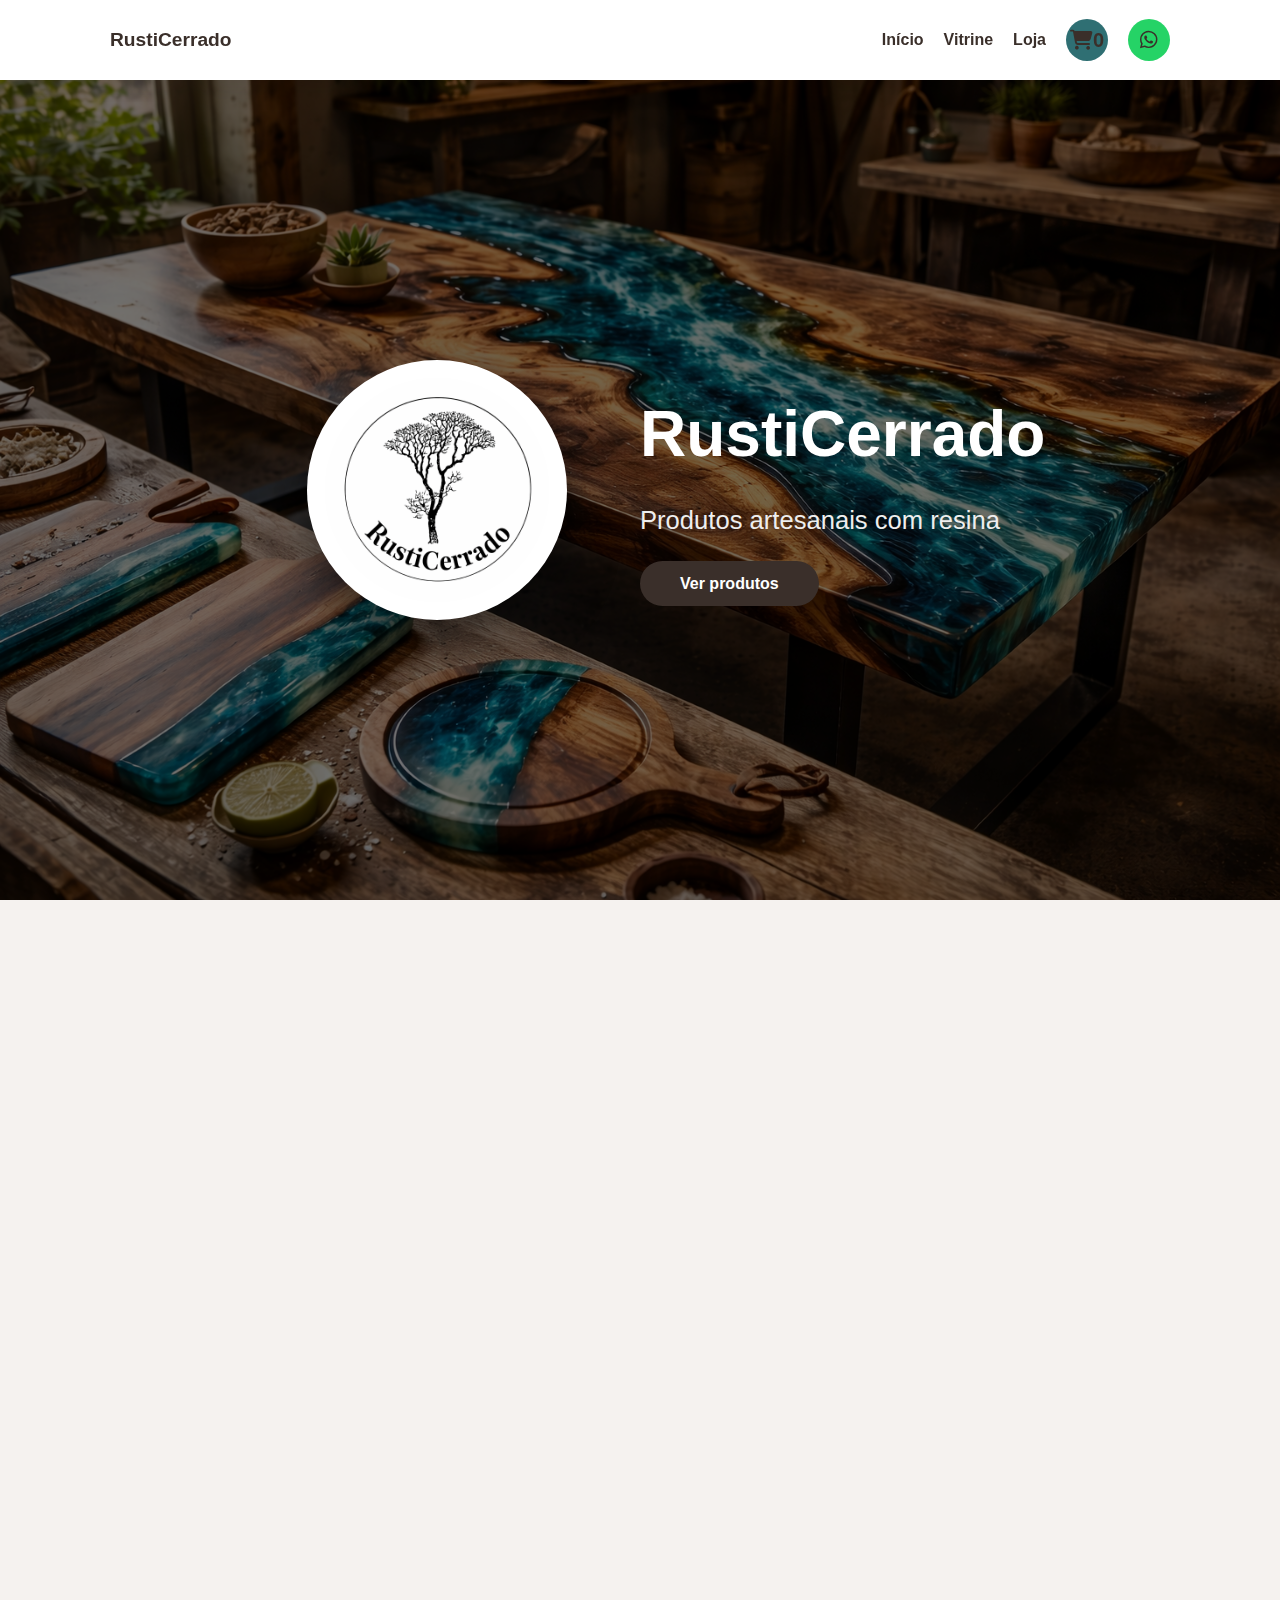
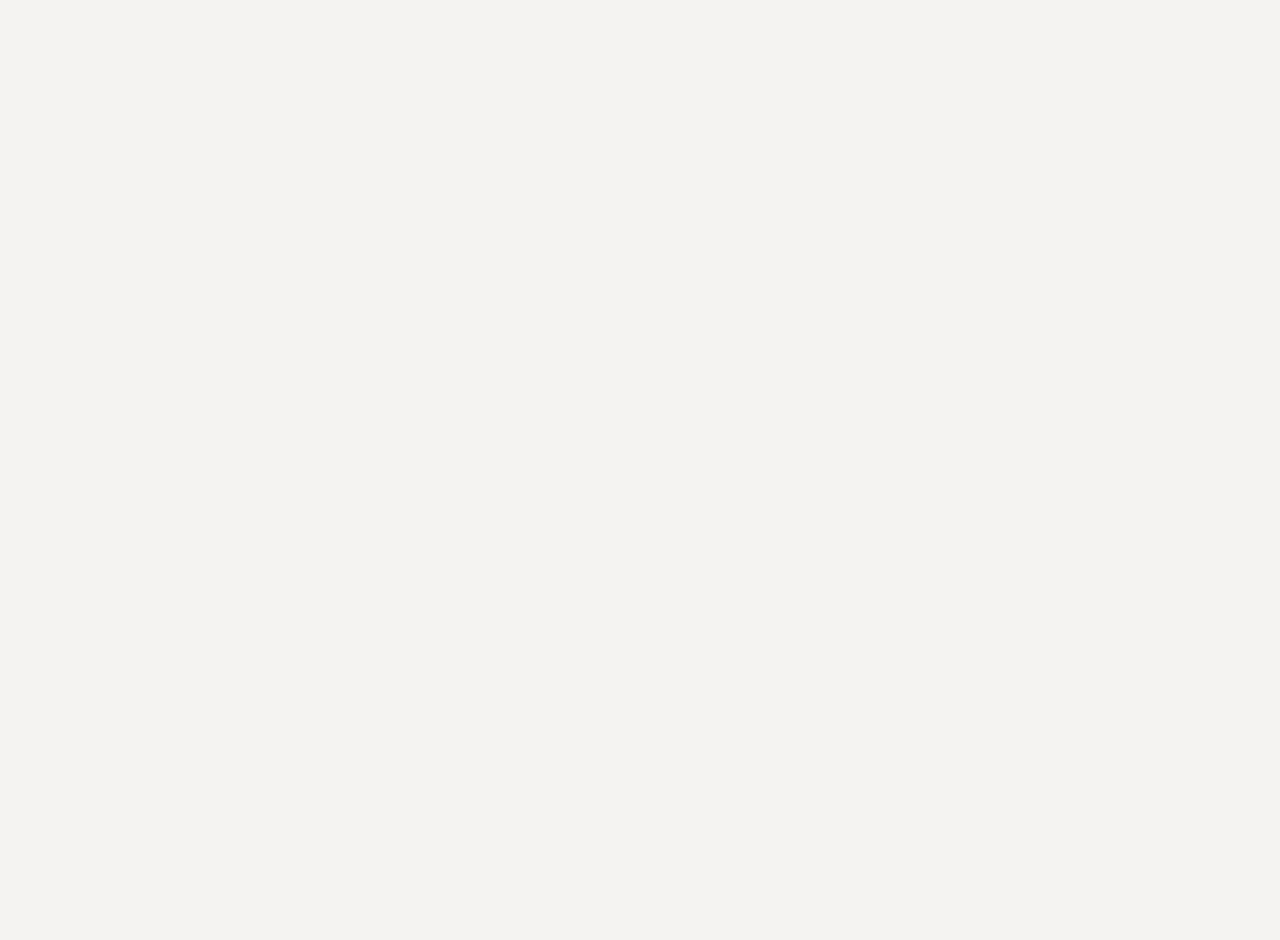
<file: index.html>
<!DOCTYPE html>
<html lang="pt-BR">

<head>
    <meta charset="UTF-8">
    <title>RustiCerrado | Madeira e Resina Artesanal</title>
    <meta name="viewport" content="width=device-width, initial-scale=1.0">

    <meta name="description"
        content="Peças artesanais em madeira e resina. Exclusivas, rústicas e feitas à mão, inspiradas no Cerrado.">

    <link rel="stylesheet" href="style.css">
    <link rel="shortcut icon" href="img/RustiCerrado.oficial.png" type="image/x-icon">
    <link rel="stylesheet" href="https://cdnjs.cloudflare.com/ajax/libs/font-awesome/6.5.0/css/all.min.css">
</head>

<body>

    <!-- HEADER -->
    <header class="header">
        <div class="container header-flex">

            <div class="logo">
                <a href="index.html">
                    <strong>RustiCerrado</strong>
                </a>
                
            </div>

            <!-- NAV -->
            <nav class="nav" id="nav-menu">
                <a href="index.html">Início</a>
                <a href="vitrine.html">Vitrine</a>
                <a href="loja.html">Loja</a>

                <a href="carrinho.html" class="cart-icon" aria-label="Carrinho">
                    <i class="fas fa-shopping-cart"></i>
                    <span id="cart-count">0</span>
                </a>

                <a href="https://wa.me/5561999952341" class="whatsapp-icon" target="_blank" aria-label="WhatsApp">
                    <i class="fab fa-whatsapp"></i>
                </a>
            </nav>

            <!-- MENU MOBILE -->
            <button class="menu-mobile" id="menu-mobile" aria-label="Abrir menu">
                <span></span>
                <span></span>
                <span></span>
            </button>

        </div>
    </header>

    <!-- HERO -->
    <section class="hero animate">
        <div class="hero-overlay"></div>

        <div class="hero-container">
            <div class="hero-left animate">
                <img src="img/RustiCerrado.oficial.png" alt="Logo RustiCerrado" class="hero-logo">
            </div>

            <div class="hero-right animate">
                <h1>RustiCerrado</h1>
                <p>Produtos artesanais com resina</p>
                <a href="vitrine.html" class="btn">Ver produtos</a>
            </div>
        </div>
    </section>

    <!-- SOBRE -->
    <section id="sobre" class="section animate">
        <div class="container">
            <h2>Sobre a RustiCerrado</h2>

            <p>
                A <strong>RustiCerrado</strong> é um projeto artesanal que une
                madeira natural e resina para criar peças exclusivas,
                com acabamento rústico e identidade própria.
            </p>

            <p>
                Cada peça é produzida manualmente, respeitando as características
                únicas da madeira e transformando cada criação em algo único.
            </p>
        </div>
    </section>

    <!-- VALORES -->
    <section class="section bg-light animate">
        <div class="container">
            <h2>Nossos valores</h2>

            <div class="cards">
                <div class="card animate">
                    <h3>Artesanal</h3>
                    <p>Produção manual, cuidadosa e com atenção aos detalhes.</p>
                </div>

                <div class="card animate">
                    <h3>Exclusividade</h3>
                    <p>Cada peça é única, respeitando a forma natural da madeira.</p>
                </div>

                <div class="card animate">
                    <h3>Qualidade</h3>
                    <p>Uso de materiais selecionados e acabamento refinado.</p>
                </div>
            </div>
        </div>
    </section>

    <!-- CTA -->
    <section class="cta animate">
        <h2>Cada peça conta uma história</h2>
        <p>Conheça nossas criações ou solicite um pedido personalizado.</p>

        <div class="cta-button">
            <a href="vitrine.html" class="btn">Ver produtos</a>
            <a href="loja.html" class="btn btn-light">Fazer pedido</a>
        </div>
    </section>

    <!-- CONTATO -->
    <section id="contato" class="section bg-light animate">
        <div class="container">
            <h2>Contato</h2>

            <p>
                Fale conosco pelo WhatsApp ou Instagram e tire suas dúvidas.
            </p>

            <div class="contact-buttons animate">
                <a href="https://wa.me/5561999952341" target="_blank" class="btn">
                    WhatsApp
                    <i class="fab fa-instagram"></i>
                </a>

                <a href="https://www.instagram.com/rusticerrado" class="btn btn-light" target="_blank">
                    Instagram
                    <i class="fab fa-whatsapp"></i>
                </a>
            </div>
        </div>
    </section>

    <!-- FOOTER -->
    <footer class="footer animate">
        © 2026 RustiCerrado · Madeira & Resina Artesanal
    </footer>

    <script src="animacoes.js"></script>
    <script src="js/carrinho.js"></script>
</body>

</html>
</file>
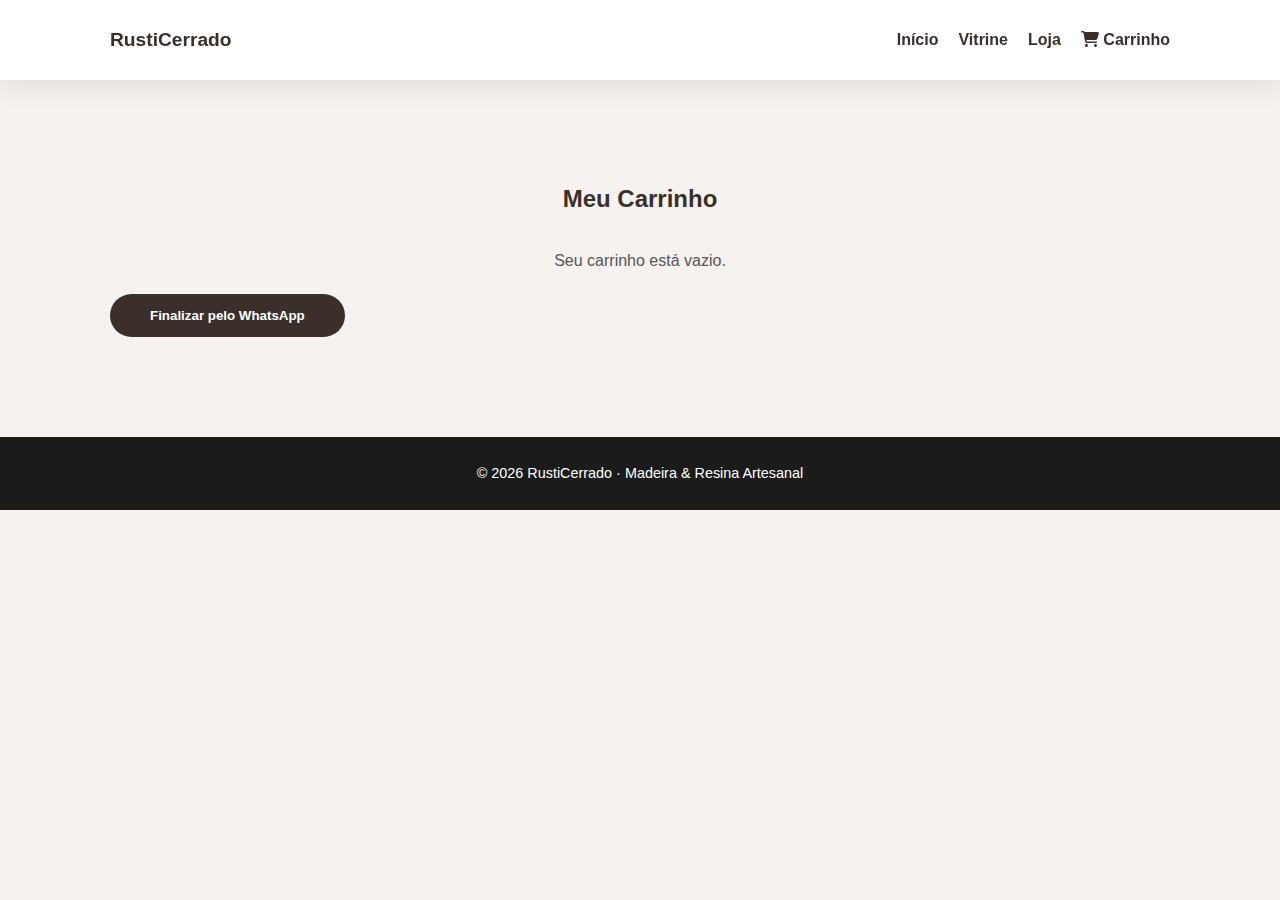
<file: carrinho.html>
<!DOCTYPE html>
<html lang="pt-br">

<head>
  <meta charset="UTF-8">
  <meta name="viewport" content="width=device-width, initial-scale=1.0">

  <title>Carrinho | RustiCerrado</title>

  <link rel="stylesheet" href="style.css">
  <link rel="shortcut icon" href="img/RustiCerrado.oficial.png" type="image/x-icon">
  <link rel="stylesheet" href="https://cdnjs.cloudflare.com/ajax/libs/font-awesome/6.5.0/css/all.min.css">

</head>

<body>

  <!-- HEADER -->
  <header class="header">
    <div class="container header-flex">
      <div class="logo">
        <strong>RustiCerrado</strong>
      </div>

      <nav class="nav">
        <a href="index.html">Início</a>
        <a href="vitrine.html">Vitrine</a>
        <a href="loja.html" class="active">Loja</a>
        <a href="carrinho.html" class="xart-icon" aria-label="Carrinho"><i class="fas fa-shopping-cart"></i>
          Carrinho</a>
      </nav>
    </div>
  </header>

  <!-- CARRINHO -->
  <section class="section">
    <div class="container">
      <h2>Meu Carrinho</h2>

      <div id="lista-carrinho"></div>

      <div class="carrinho-acoes">
        <button onclick="finalizarPedido()" class="btn">
          Finalizar pelo WhatsApp
        </button>
      </div>
    </div>
  </section>

  <!-- FOOTER -->
  <footer class="footer">
    © 2026 RustiCerrado · Madeira & Resina Artesanal
  </footer>

  <script src="js/produtos.js"></script>
  <script src="js/carrinho.js"></script>

  <script>
    const lista = document.getElementById("lista-carrinho");

    if (carrinho.length === 0) {
      lista.innerHTML = "<p>Seu carrinho está vazio.</p>";
    } else {
      carrinho.forEach((item, index) => {
        lista.innerHTML += `
        <div class="card product-card">
          <h3>${item.nome}</h3>
          <button onclick="removerDoCarrinho(${index})" class="btn btn-light">
            Remover
          </button>
        </div>
      `;
      });
    }
  </script>

</body>

</html>
</file>
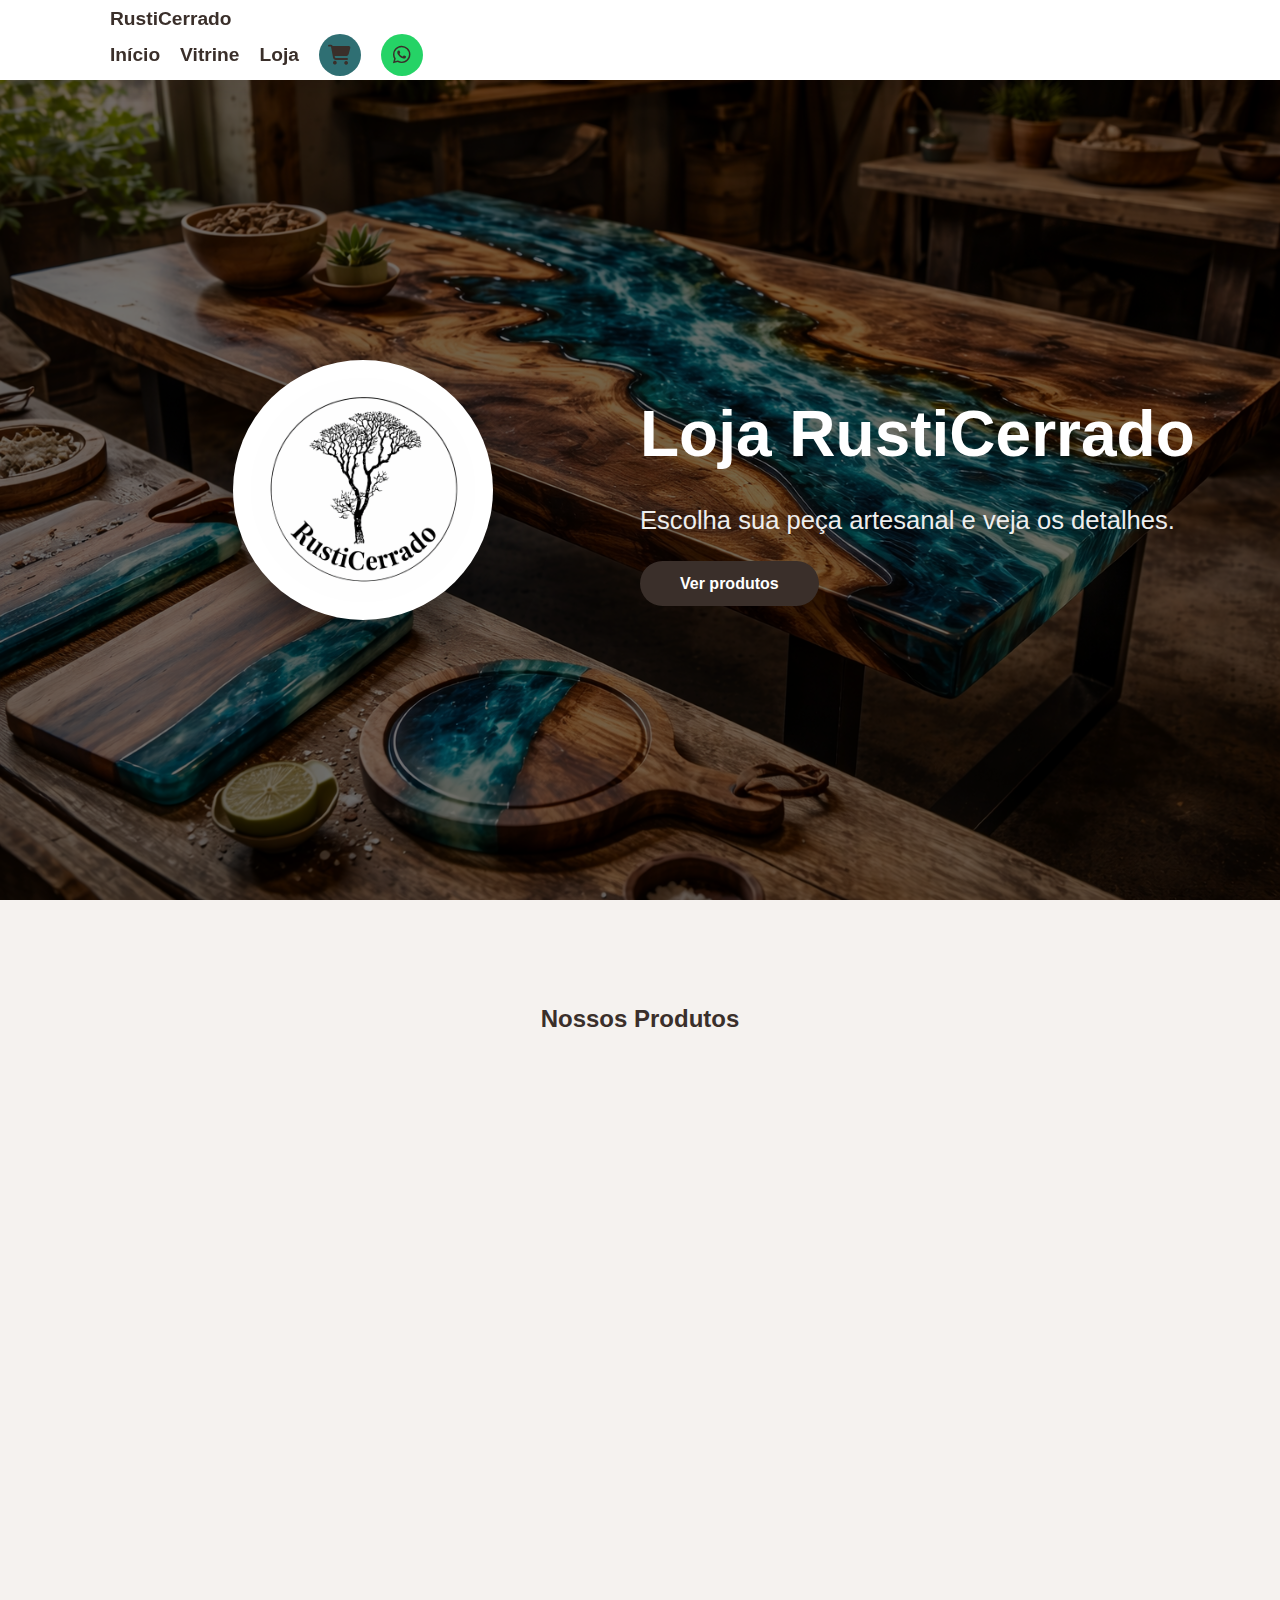
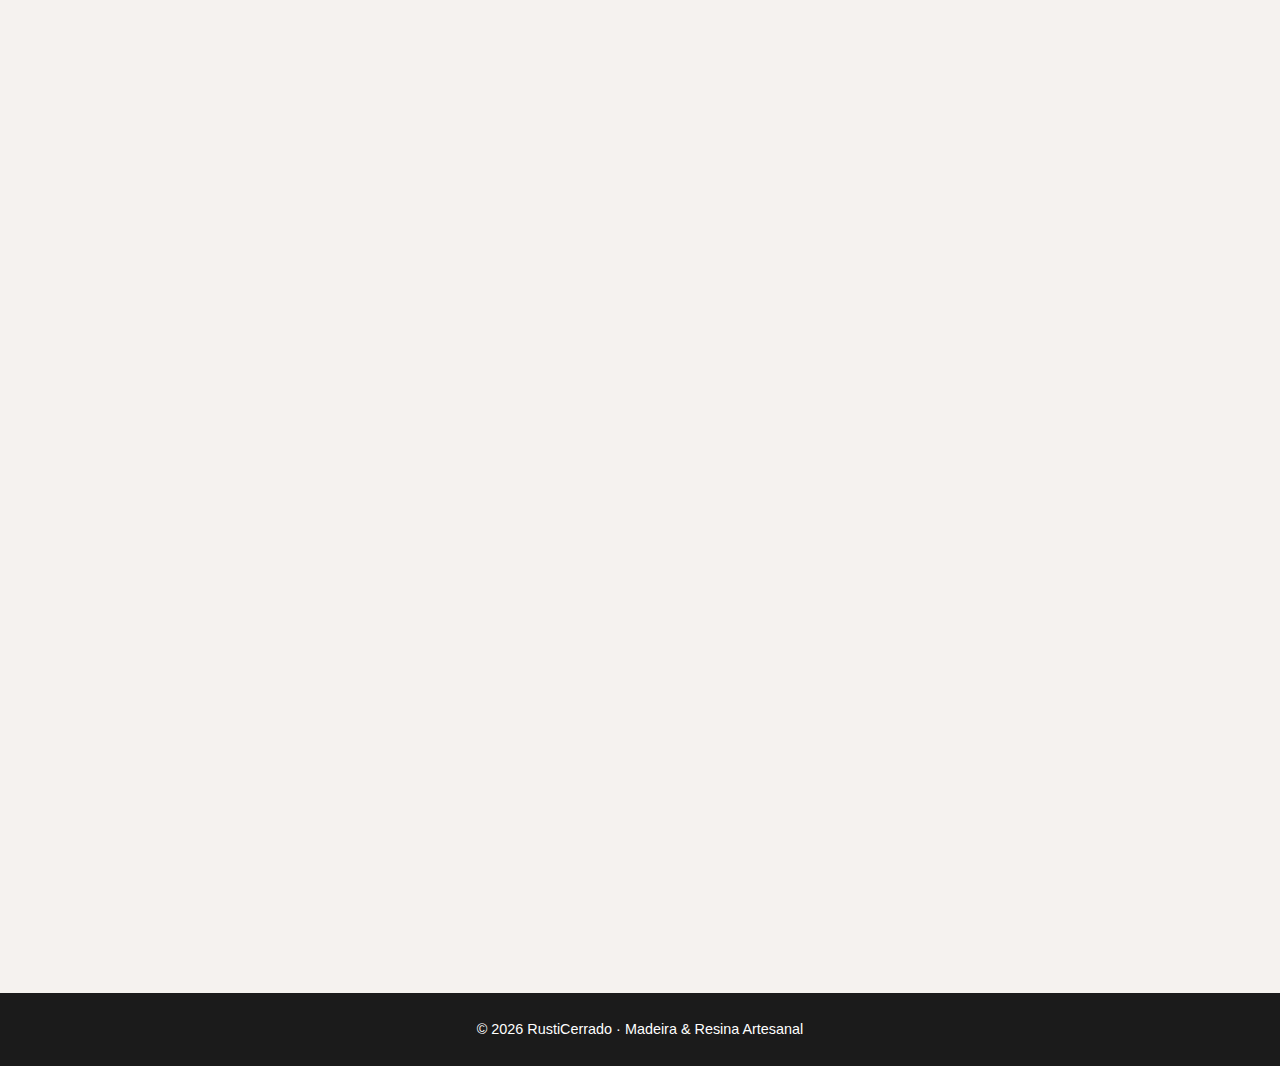
<file: loja.html>
<!DOCTYPE html>
<html lang="pt-br">

<head>
    <meta charset="UTF-8">
    <meta name="viewport" content="width=device-width, initial-scale=1.0">

    <title>Loja | RustiCerrado</title>
    <meta name="description" content="Loja virtual RustiCerrado. Produtos artesanais em madeira e resina.">

    <link rel="stylesheet" href="style.css">
    <link rel="shortcut icon" href="img/RustiCerrado.oficial.png" type="image/x-icon">
    <link rel="stylesheet" href="https://cdnjs.cloudflare.com/ajax/libs/font-awesome/6.5.0/css/all.min.css">

</head>

<body>



    <!-- HEADER -->
    <!-- HEADER -->
    <header class="header">
        <div class="container header-flex">

           <div class="logo">
                <a href="index.html">
                    <strong>RustiCerrado</strong>
                </a>

            <!-- NAV -->
            <nav class="nav" id="nav-menu">
                <a href="index.html">Início</a>
                <a href="vitrine.html">Vitrine</a>
                <a href="loja.html">Loja</a>

                <a href="carrinho.html" class="cart-icon" aria-label="Carrinho">
                    <i class="fas fa-shopping-cart"></i>
                </a>

                <a href="https://wa.me/5561999952341" class="whatsapp-icon" target="_blank" aria-label="WhatsApp">
                    <i class="fab fa-whatsapp"></i>
                </a>
            </nav>

            <!-- MENU MOBILE -->
            <button class="menu-mobile" id="menu-mobile" aria-label="Abrir menu">
                <span></span>
                <span></span>
                <span></span>
            </button>

        </div>
    </header>

    <section class="hero">
        <div class="hero-overlay"></div>

        <div class="hero-container">

            <!-- LADO ESQUERDO: LOGO -->
            <div class="hero-left">
                <img src="img/RustiCerrado.oficial.png" alt="Logo RustiCerrado" class="hero-logo">
            </div>

            <!-- LADO DIREITO: TEXTO -->
            <div class="hero-right">
                <h1>Loja RustiCerrado</h1>
                <p>
                    Escolha sua peça artesanal e veja os detalhes.
                </p>

                <a href="produtos.html" class="btn">
                    Ver produtos
                </a>
            </div>

        </div>
    </section>

    <!-- PRODUTOS DA LOJA -->
    <section class="section">
        <div class="container">
            <h2>Nossos Produtos</h2>

            <div class="products-grid">

                <!-- PRODUTO 1 -->
                <div class="card product-card zoom animate">
                    <img src="img/Abridor magnetico.jpeg" alt="Abridor de garrafa magnético" class="product-image">
                    <h3>Abridor de garrafa magnético</h3>
                    <p>Abridor artesanal em madeira com ímã interno.</p>
                    <a href="produto.html?id=1" class="btn">Ver produto</a>
                </div>

                <!-- PRODUTO 2 -->
                <div class="card product-card zoom animate">
                    <img src="img/Tábua de corte de peroba rosa.jpeg" alt="Tábua de corte em Peroba Rosa"
                        class="product-image">
                    <h3>Tábua de corte em Peroba Rosa</h3>
                    <p>Tábua artesanal com acabamento manual.</p>
                    <a href="produto.html?id=2" class="btn">Ver produto</a>
                </div>

                <!-- PRODUTO 3 -->
                <div class="card product-card zoom animate">
                    <img src="img/Tábua de Churrasco.jpeg" alt="Tábua de churrasco artesanal" class="product-image">
                    <h3>Tábua de churrasco artesanal</h3>
                    <p>Ideal para cortes e servir carnes.</p>
                    <a href="produto.html?id=3" class="btn">Ver produto</a>
                </div>

                <!-- PRODUTO 4 -->
                <div class="card product-card zoom animate">
                    <img src="img/Tábua de corte machetada.jpeg" alt="Tábua de corte machetada" class="product-image">
                    <h3>Tábua de corte machetada</h3>
                    <p>Acabamento rústico e artesanal.</p>
                    <a href="produto.html?id=4" class="btn">Ver produto</a>
                </div>

                <!-- PRODUTO 5 -->
                <div class="card product-card zoom animate">
                    <img src="img/Tábua de Servir.jpeg" alt="Tábua de servir artesanal" class="product-image">
                    <h3>Tábua de servir artesanal</h3>
                    <p>Ideal para petiscos e frios.</p>
                    <a href="produto.html?id=5" class="btn">Ver produto</a>
                </div>

                <!-- PRODUTO 6 -->
                <div class="card product-card zoom animate">
                    <img src="img/Porta Joias.jpeg" alt="Porta-joias artesanal" class="product-image">
                    <h3>Porta-joias artesanal</h3>
                    <p>Madeira com detalhes em resina.</p>
                    <a href="produto.html?id=6" class="btn">Ver produto</a>
                </div>

                <!-- PRODUTO 7 -->
                <div class="card product-card zoom animate">
                    <img src="img/Porta Faca.jpeg" alt="Porta-facas artesanal" class="product-image">
                    <h3>Porta-facas artesanal</h3>
                    <p>Madeira maciça com acabamento artesanal.</p>
                    <a href="produto.html?id=7" class="btn">Ver produto</a>
                </div>

                <!-- PRODUTO 8 -->
                <div class="card product-card zoom animate">
                    <img src="img/Pestiqueira de madeira.jpeg" alt="Petisqueira artesanal" class="product-image">
                    <h3>Petisqueira artesanal</h3>
                    <p>Com divisórias para petiscos.</p>
                    <a href="produto.html?id=8" class="btn">Ver produto</a>
                </div>

                <!-- PRODUTO 9 -->
                <div class="card product-card zoom animate">
                    <img src="img/Chaveiro Personalizado1.jpeg" alt="Chaveiro personalizado" class="product-image">
                    <h3>Chaveiro personalizado</h3>
                    <p>Personalização em resina, nome ou logotipo.</p>
                    <a href="produto.html?id=9" class="btn">Ver produto</a>
                </div>

            </div>
        </div>
    </section>

    <!-- FOOTER -->
    <footer class="footer">
        © 2026 RustiCerrado · Madeira & Resina Artesanal
    </footer>
    <script src="animacoes.js"></script>

</body>

</html>
</file>
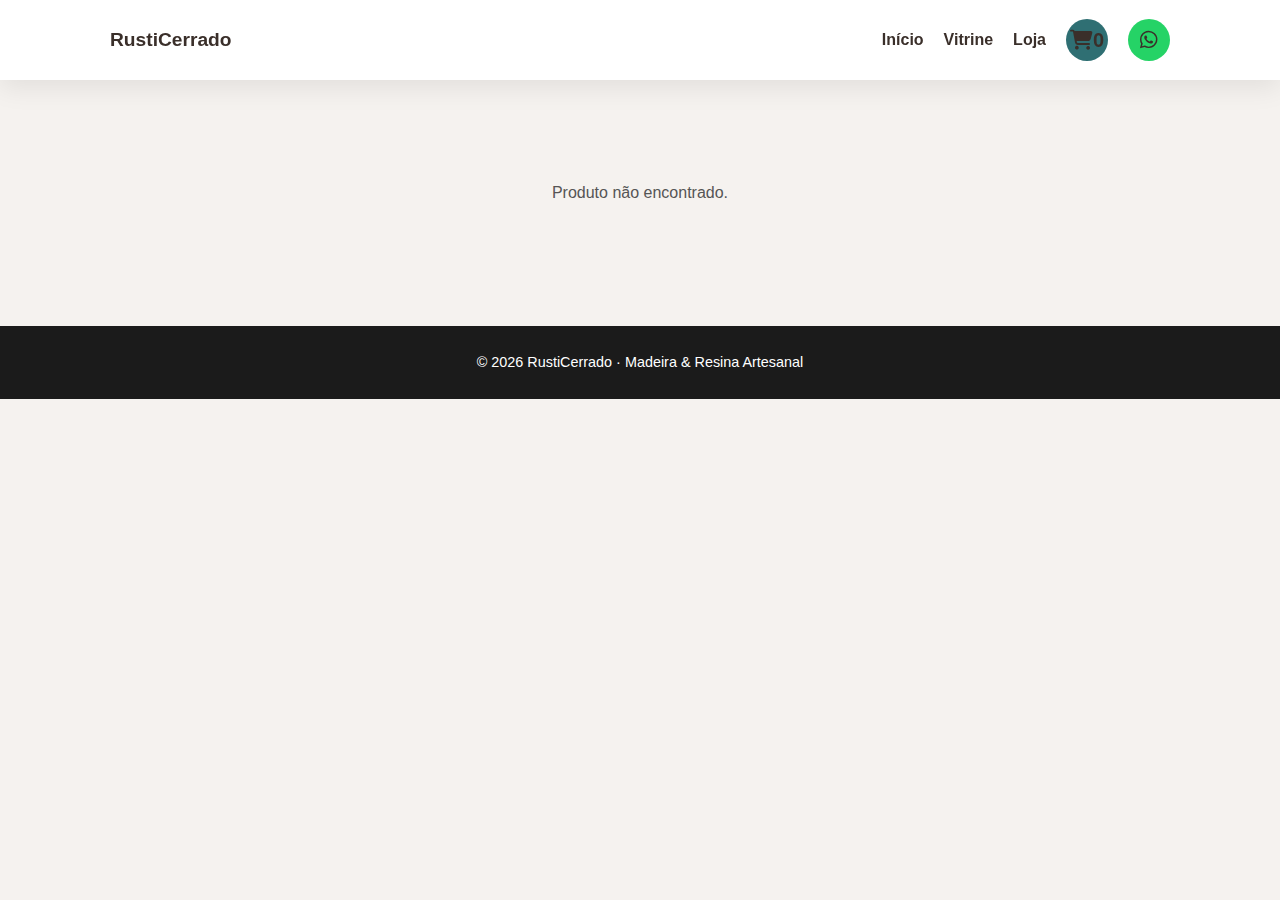
<file: produto.html>
<!DOCTYPE html>
<html lang="pt-br">

<head>
  <meta charset="UTF-8">
  <meta name="viewport" content="width=device-width, initial-scale=1.0">

  <title>Produto | RustiCerrado</title>
  <meta name="description" content="Produto artesanal em madeira e resina.">

  <link rel="stylesheet" href="style.css">
  <link rel="shortcut icon" href="img/RustiCerrado.oficial.png" type="image/x-icon">
  <link rel="stylesheet" href="https://cdnjs.cloudflare.com/ajax/libs/font-awesome/6.5.0/css/all.min.css">
</head>

<body>

  <!-- HEADER -->
  <header class="header">
    <div class="container header-flex">

      <div class="logo">
        <strong>RustiCerrado</strong>
      </div>

      <!-- NAV -->
      <nav class="nav" id="nav-menu">
        <a href="index.html">Início</a>
        <a href="vitrine.html">Vitrine</a>
        <a href="loja.html">Loja</a>

        <a href="carrinho.html" class="cart-icon" aria-label="Carrinho">
          <i class="fas fa-shopping-cart"></i>
          <span id="cart-count">0</span>
        </a>

        <a href="https://wa.me/5561999952341" class="whatsapp-icon" target="_blank" aria-label="WhatsApp">
          <i class="fab fa-whatsapp"></i>
        </a>
      </nav>

      <!-- MENU MOBILE -->
      <button class="menu-mobile" id="menu-mobile" aria-label="Abrir menu">
        <span></span>
        <span></span>
        <span></span>
      </button>

    </div>
  </header>

  <!-- PRODUTO DETALHE -->
  <section class="section">
    <div class="container">
      <div id="produto-detalhe" class="produto-detalhe">
        <!-- Conteúdo gerado pelo JavaScript -->
      </div>
    </div>
  </section>

  <!-- FOOTER -->
  <footer class="footer">
    © 2026 RustiCerrado · Madeira & Resina Artesanal
  </footer>

  <!-- SCRIPTS -->
  <script src="js/produtos.js"></script>
  <script src="js/carrinho.js"></script>

  <script>
    // 1️⃣ Pega o ID da URL (?id=1)
    const params = new URLSearchParams(window.location.search);
    const id = params.get("id");

    // 2️⃣ Procura o produto no array
    const produto = produtos.find(p => p.id == id);

    // 3️⃣ Se não encontrar produto
    if (!produto) {
      document.getElementById("produto-detalhe").innerHTML =
        "<p>Produto não encontrado.</p>";
    } else {

      // 4️⃣ Mostra o produto na tela
      document.getElementById("produto-detalhe").innerHTML = `
      <div class="produto-box">
        <img src="${produto.imagem}" alt="${produto.nome}" class="produto-img">

        <div class="produto-info">
          <h1>${produto.nome}</h1>
          <p>${produto.descricao}</p>
          <p class="produto-preco">${produto.preco}</p>

          <button class="btn" onclick="adicionarAoCarrinho({
            id: produto.id,
            nome: produto.nome
            })">
            Adicionar ao carrinho
          </button>

        </div>
      </div>
    `;
    }
  </script>

  <script src="js/carrinho.js"></script>

</body>

</html>
</file>
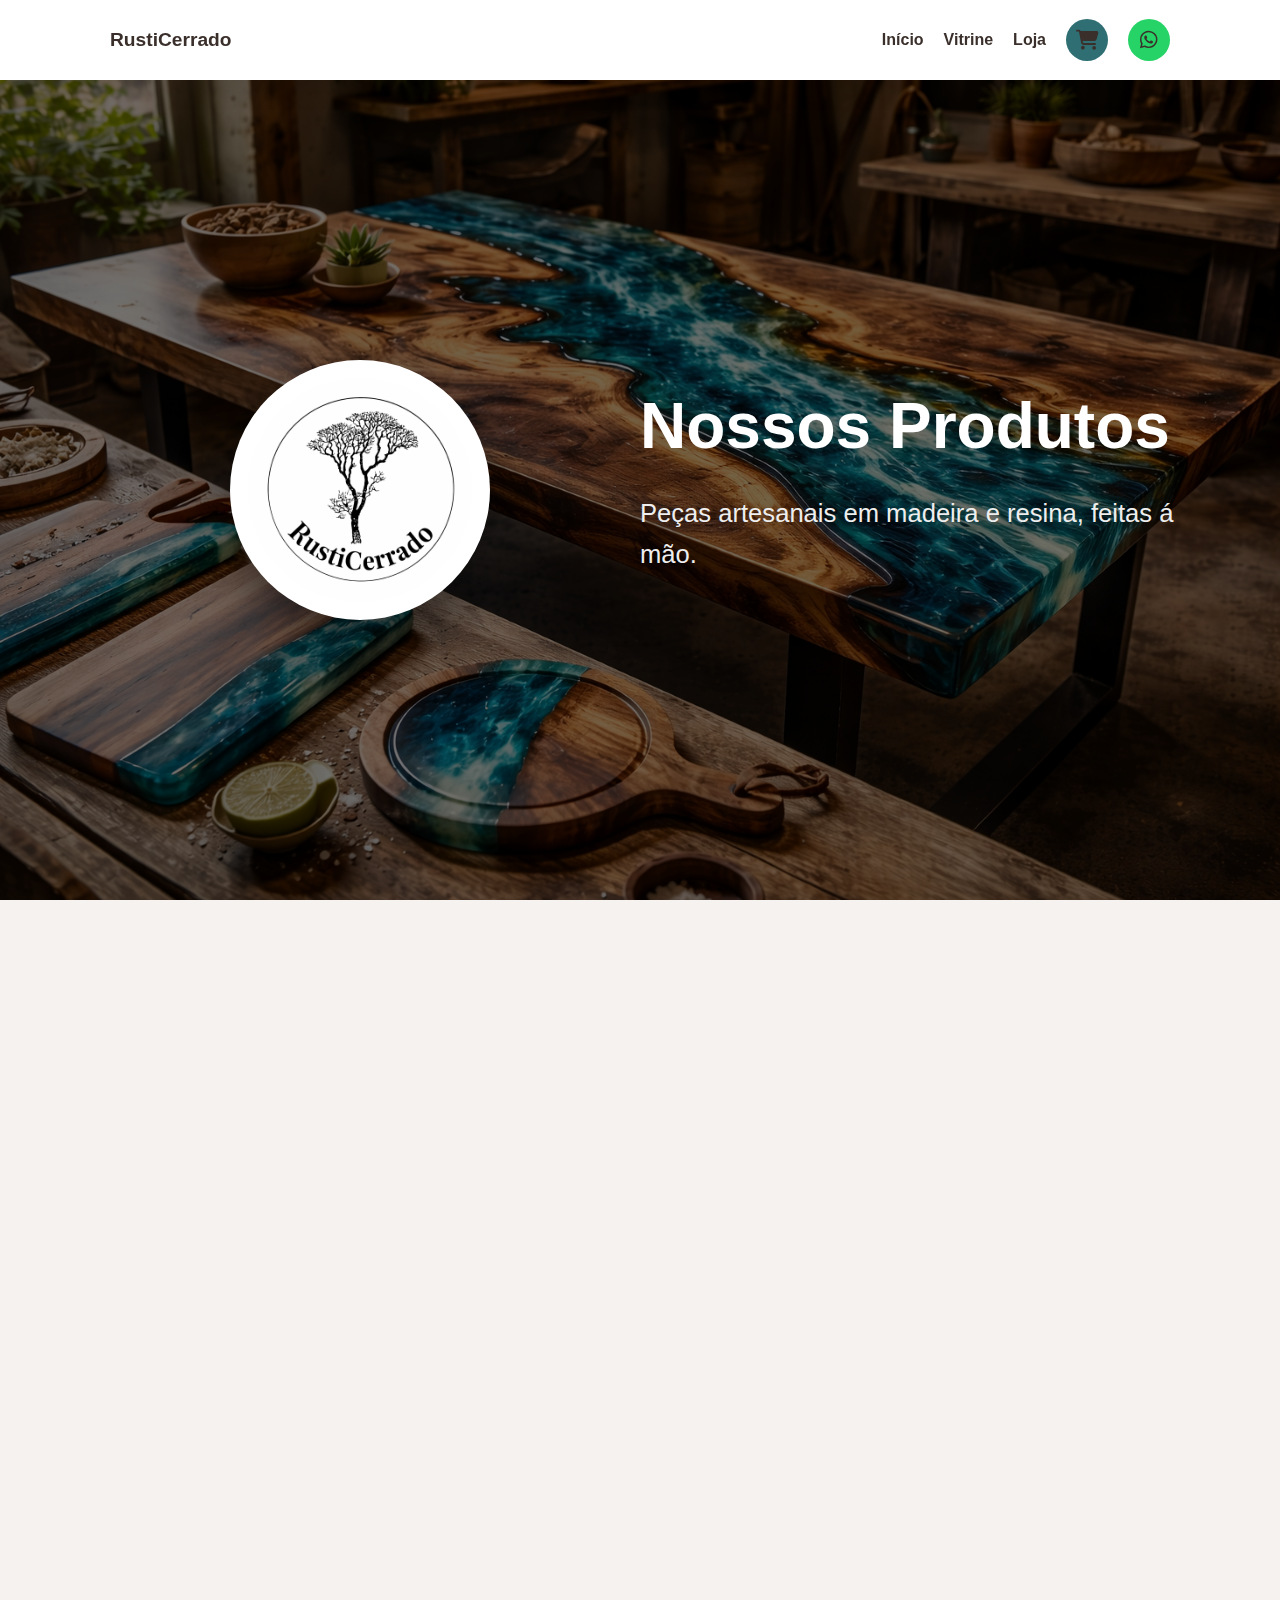
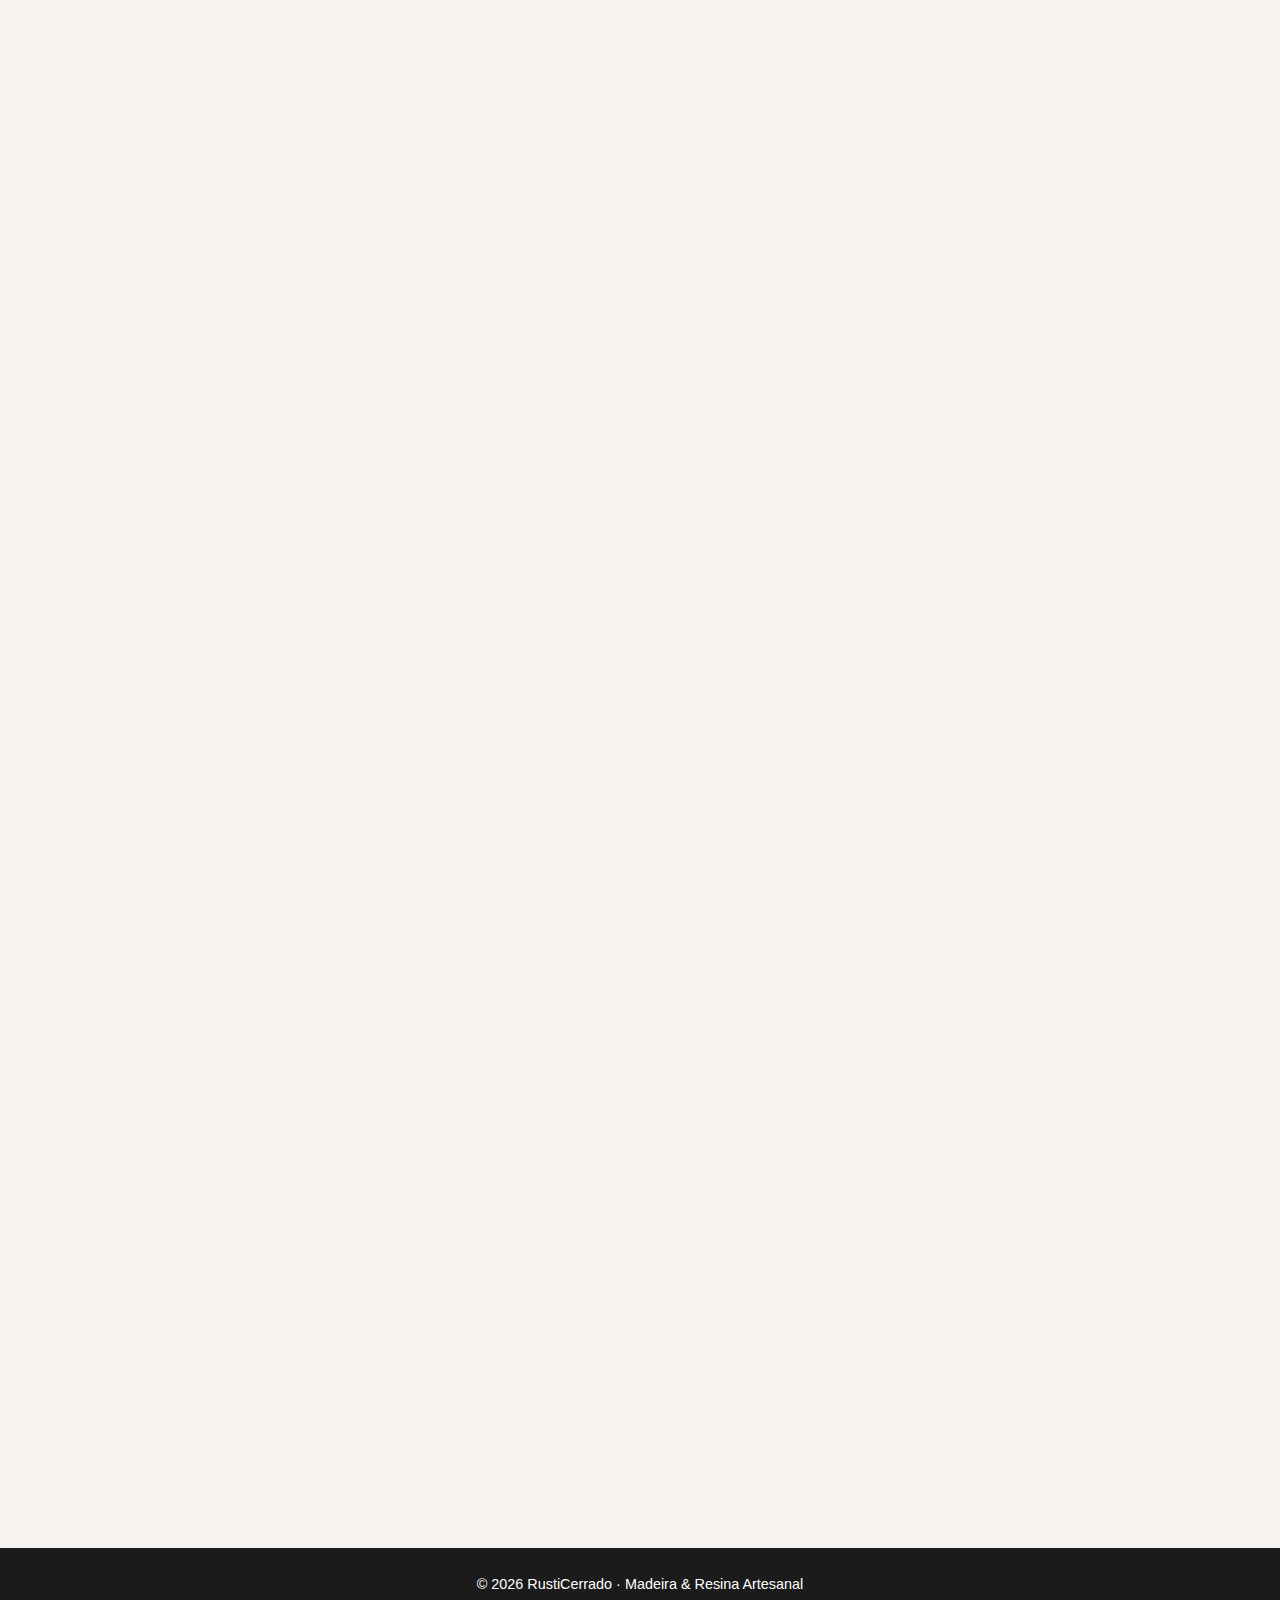
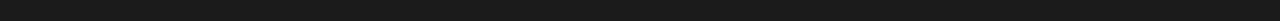
<file: vitrine.html>
<!DOCTYPE html>
<html lang="pt-br">

<head>
    <meta charset="UTF-8">
    <meta name="viewport" content="width=device-width, initial-scale=1.0">
    <meta name="desvription" content="Produtos artesanais em madeira e resina. Peças únicas, feitas a mãos">
    <title>Produtos | RustiCerrado</title>
    <link rel="stylesheet" href="style.css">
    <link rel="shortcut icon" href="img/RustiCerrado.oficial.png" type="image/x-icon">
    <link rel="stylesheet" href="https://cdnjs.cloudflare.com/ajax/libs/font-awesome/6.5.0/css/all.min.css">

</head>

<body>


    <!-- HEADER -->
    <header class="header">
        <div class="container header-flex">

            <div class="logo">
                <strong>RustiCerrado</strong>
            </div>

            <!-- NAV -->
            <nav class="nav" id="nav-menu">
                <a href="index.html">Início</a>
                <a href="vitrine.html">Vitrine</a>
                <a href="loja.html">Loja</a>

                <a href="carrinho.html" class="cart-icon" aria-label="Carrinho">
                    <i class="fas fa-shopping-cart"></i>
                </a>

                <a href="https://wa.me/5561999952341" class="whatsapp-icon" target="_blank" aria-label="WhatsApp">
                    <i class="fab fa-whatsapp"></i>
                </a>
            </nav>

            <!-- MENU MOBILE -->
            <button class="menu-mobile" id="menu-mobile" aria-label="Abrir menu">
                <span></span>
                <span></span>
                <span></span>
            </button>

        </div>
    </header>


    <!-- HERO -->
    <!-- HERO -->
    <section class="hero animate">
        <div class="hero-overlay"></div>

        <div class="hero-container">

            <!-- LADO ESQUERDO: LOGO -->
            <div class="hero-left">
                <img src="img/RustiCerrado.oficial.png" alt="Logo RustiCerrado" class="hero-logo">
            </div>

            <!-- LADO DIREITO: TEXTO -->
            <div class="hero-right">
                <h1>Nossos Produtos</h1>
                <p>Peças artesanais em madeira e resina, feitas á mão.</p>
            </div>

        </div>
    </section>

    <!-- LISTA DE PRODUTOS -->
    <section id="pecas" class="section animate">
        <div class="container">
            <h2>Peças disponíveis</h2>

            <div class="products-grid">

                <!-- PRODUTO 1 -->
                <div class="card product-card">
                    <img src="img/Abridor magnetico.jpeg" alt="Abridor de garrafa magnético" class="product-image">
                    <h3>Abridor de garrafa magnético</h3>
                    <p>Abridor artesanal em madeira com ímã interno que segura a tampa após a abertura.</p>
                    <a href="https://wa.me/5561999952341?text=Olá! Gostaria de solicitar orçamento do produto: Abridor de garrafas magnético."
                        target="_blank" class="btn">Solicitar orçamento</a>
                </div>

                <!-- PRODUTO 2 -->
                <div class="card product-card">
                    <img src="img/Tábua de corte de peroba rosa.jpeg" alt="Tábua de corte em Peroba Rosa"
                        class="product-image">
                    <h3>Tábua de corte em Peroba Rosa</h3>
                    <p>Tábua artesanal produzida em madeira de Peroba Rosa, com acabamento manual e detalhes em resina.
                    </p>
                    <a href="https://wa.me/5561999952341?text=Oá! Gostaria de solicitar orçamento do produto: Abridor de garrafas magnético."
                        target="_blank" class="btn">Solicitar orçamento</a>
                </div>

                <!-- PRODUTO 3 -->
                <div class="card product-card">
                    <img src="img/Tábua de Churrasco.jpeg" alt="Tábua de churrasco artesanal" class="product-image">
                    <h3>Tábua de churrasco artesanal</h3>
                    <p>Tábua em madeira maciça, ideal para cortes, servir carnes e confraternizações.</p>
                    <a href="https://wa.me/5561999952341?text=Olá Gostaria de solicitar orçamento do produto: Tábua de Churrasco Artesanal"
                        target="_blank" class="btn">Solicitar orçamento</a>
                </div>

                <!-- PRODUTO 4 -->
                <div class="card product-card">
                    <img src="img/Tábua de corte machetada.jpeg" alt="Tábua de corte machetada" class="product-image">
                    <h3>Tábua de corte machetada</h3>
                    <p>Tábua artesanal com acabamento machetado, preservando marcas rústicas da madeira.</p>
                    <a href="https://wa.me/5561999952341?text=Olá Gostaria de solicitar orçamento do produto: Tábua de Churrasco Artesanal"
                        target="_blank" class="btn">Solicitar orçamento</a>
                </div>

                <!-- PRODUTO 5 -->
                <div class="card product-card">
                    <img src="img/Tábua de Servir.jpeg" alt="Tábua de servir artesanal" class="product-image">
                    <h3>Tábua de servir artesanal</h3>
                    <p>Ideal para servir frios, petiscos e composições gastronômicas.</p>
                    <a href="https://wa.me/5561999952341?text=Olá Gostaria de solicitar orçamento do produto: Tábua de Churrasco Artesanal"
                        target="_blank" class="btn">Solicitar orçamento</a>
                </div>

                <!-- PRODUTO 6 -->
                <div class="card product-card">
                    <img src="img/Porta Joias.jpeg" alt="Porta-joias artesanal" class="product-image">
                    <h3>Porta-joias artesanal</h3>
                    <p>Produzido em madeira com detalhes em resina, ideal para organização e presente.</p>
                    <a href="https://wa.me/5561999952341?text=Olá Gostaria de solicitar orçamento do produto: Tábua de Churrasco Artesanal"
                        target="_blank" class="btn">Solicitar orçamento</a>
                </div>

                <!-- PRODUTO 7 -->
                <div class="card product-card">
                    <img src="img/Porta Faca.jpeg" alt="Porta-facas artesanal" class="product-image">
                    <h3>Porta-facas artesanal</h3>
                    <p>Porta-facas em madeira maciça com acabamento artesanal e opção de resina.</p>
                    <a href="https://wa.me/5561999952341?text=Olá Gostaria de solicitar orçamento do produto: Tábua de Churrasco Artesanal"
                        target="_blank" class="btn">Solicitar orçamento</a>
                </div>

                <!-- PRODUTO 8 -->
                <div class="card product-card">
                    <img src="img/Pestiqueira de madeira.jpeg" alt="Petisqueira artesanal" class="product-image">
                    <h3>Petisqueira artesanal</h3>
                    <p>Petisqueira em madeira maciça com divisórias, ideal para frios e aperitivos.</p>
                    <a href="https://wa.me/5561999952341?text=Olá Gostaria de solicitar orçamento do produto: Tábua de Churrasco Artesanal"
                        target="_blank" class="btn">Solicitar orçamento</a>
                </div>
                <!-- Produto 9 -->
                <div class="card product-card">
                    <img src="img/Chaveiro Personalizado1.jpeg" alt="Chaveiro Personalizado">
                    <h3>Chaveiro Personalizado</h3>
                    <p>Chaveiro artesanal, com opçao de personalização em resina, nome, data ou logotipo. Ideal para
                        brindes e presente exclusivo </p>
                    <a href="https://wa.me/5561999952341?text=Olá Gostaria de solicitar orçamento do produto: Tábua de Churrasco Artesanal"
                        target="_blank" class="btn">Solicitar orçamento</a>

                </div>

            </div>
        </div>
    </section>

    <!-- CTA -->
    <section class="cta animate">
        <h2>Cada peça é única</h2>
        <p>Entre em contato para solicitar um orçamento ou criar uma peça personalizada.</p>
        <div class="cta-button">
            <a href="pedido.html" class="btn">Pedido Personalizado</a>
            <a href="https://wa.me/5561999952341" target="_blank" class="btn btn-light">
                <i class="fab fa-whatsapp">WhasApp</i>
            </a>
        </div>
    </section>
    <!-- FOOTER -->
    <!-- FOOTER -->
    <footer class="footer">
        © 2026 RustiCerrado · Madeira & Resina Artesanal
    </footer>
    <script src="animacoes.js"></script>
</body>

</html>
</file>
<file: style.css>
/* =========================
   RESET
========================= */
*{
  margin:0;
  padding:0;
  box-sizing:border-box;
}

/* =========================
   PALETA – RUSTICERRADO
========================= */
:root{
  --bg-main:#F5F2EF;
  --bg-light:#FFFFFF;
  --bg-dark:#1B1B1B;

  --wood-main:#3A2F2A;
  --wood-dark:#2A201C;
  --wood-light:#6B4F3A;

  --resin-main:#2F6F73;
  --resin-dark:#1F4E52;

  --text-main:#2A2A2A;
  --text-light:#555555;
  --text-invert:#FFFFFF;
}

/* =========================
   BASE
========================= */
body{
  font-family: Arial, Helvetica, sans-serif;
  background: var(--bg-main);
  color: var(--text-main);
  line-height: 1.6;

  /* IMPORTANTE: header fixo */
  padding-top: 80px;
}

img{
  max-width:100%;
  display:block;
}

a{
  text-decoration:none;
  color:inherit;
}

/* =========================
   CONTAINER
========================= */
.container{
  max-width:1100px;
  margin:0 auto;
  padding:0 20px;
}

/* =========================
   HEADER
========================= */
.header{
  position:fixed;
  top:0;
  width:100%;
  height:80px;
  background:var(--bg-light);
  box-shadow:0 8px 25px rgba(0,0,0,.08);
  z-index:1000;
}

.header-flex{
  display:flex;
  align-items:center;
  justify-content:space-between;
  height:100%;
}

.logo{
  font-size:1.2rem;
  font-weight:bold;
  color:var(--wood-main);
}

/* =========================
   NAV DESKTOP
========================= */
.nav{
  display:flex;
  align-items:center;
  gap:20px;
}

.nav a{
  font-weight:bold;
  color:var(--wood-main);
}

.nav a:hover{
  color:var(--resin-main);
}

/* ÍCONES */
.whatsapp-icon,
.cart-icon{
  width:42px;
  height:42px;
  border-radius:50%;
  display:flex;
  align-items:center;
  justify-content:center;
  color:#fff;
  font-size:20px;
  transition:.3s;
}

.whatsapp-icon{
  background:#25D366;
}

.whatsapp-icon:hover{
  background:#1ebe5d;
  transform:scale(1.1);
}

.cart-icon{
  background:var(--resin-main);
}

.cart-icon:hover{
  background:var(--resin-dark);
  transform:scale(1.1);
}

/* =========================
   BOTÃO MENU MOBILE (3 PONTOS)
========================= */
.menu-mobile{
  display:none;
  flex-direction:column;
  gap:6px;
  background:none;
  border:none;
  cursor:pointer;
}

.menu-mobile span{
  width:6px;
  height:6px;
  background:var(--wood-main);
  border-radius:50%;
}

/* =========================
   HERO
========================= */
.hero{
  position:relative;
  min-height:calc(100vh - 80px);
  background:url("img/Resina.png") center/cover no-repeat;
  display:flex;
  align-items:center;
}

.hero::before{
  content:"";
  position:absolute;
  inset:0;
  background:rgba(0,0,0,.55);
}

.hero-container{
  position:relative;
  z-index:2;
  max-width:1200px;
  margin:auto;
  padding:0 40px;

  display:grid;
  grid-template-columns:1fr 1fr;
  align-items:center;
}

.hero-left{
  display:flex;
  justify-content:center;
}

.hero-logo{
  width:260px;
  height:260px;
  border-radius:50%;
  background:#fff;
  padding:18px;
  box-shadow:0 20px 50px rgba(0,0,0,.5);
}

.hero-right{
  color:#fff;
}

.hero-right h1{
  font-size:4rem;
}

.hero-right p{
  font-size:1.6rem;
  margin:15px 0 30px;
  color:#eee;
}

/* =========================
   BOTÕES
========================= */
.btn{
  background:var(--wood-main);
  color:#fff;
  padding:14px 40px;
  border-radius:999px;
  font-weight:bold;
  border:none;
  cursor:pointer;
  transition:.3s;
}

.btn:hover{
  background:var(--wood-dark);
  transform:translateY(-2px);
}

.btn-light{
  background:var(--resin-main);
}

.btn-light:hover{
  background:var(--resin-dark);
}

/* =========================
   SEÇÕES
========================= */
.section{
  padding:100px 0;
}

.bg-light{
  background:var(--bg-light);
}

h2{
  text-align:center;
  margin-bottom:30px;
  color:var(--wood-main);
}

.section p{
  max-width:750px;
  margin:0 auto 20px;
  text-align:center;
  color:var(--text-light);
}

/* =========================
   CARDS
========================= */
.cards{
  display:grid;
  grid-template-columns:repeat(auto-fit,minmax(260px,1fr));
  gap:30px;
  margin-top:40px;
}

.card{
  background:#fff;
  padding:40px 30px;
  border-radius:20px;
  text-align:center;
  box-shadow:0 15px 40px rgba(0,0,0,.08);
}

/* =========================
   PRODUTOS
========================= */
.products-grid{
  display:grid;
  grid-template-columns:repeat(auto-fit,minmax(260px,1fr));
  gap:35px;
  margin-top:40px;
}

.product-card{
  text-align:center;
  transition:.3s;
}

.product-card:hover{
  transform:translateY(-8px);
  box-shadow:0 20px 45px rgba(0,0,0,.15);
}

.product-image{
  height:220px;
  object-fit:cover;
  border-radius:18px;
  margin-bottom:20px;
}

/* =========================
   CTA
========================= */
.cta{
  background:linear-gradient(135deg,var(--wood-main),var(--wood-dark));
  color:#fff;
  text-align:center;
  padding:90px 20px;
}

.cta h2{
  color:#fff;
}

/* BOTÕES DA VITRINE */
.cta-button,
.contact-button{
  display: flex;
  gap: 20px;              /* <<< espaço entre botões */
  justify-content: center;
  align-items: center;
  flex-wrap: wrap;        /* quebra linha no celular */
}

/* No celular: mais espaço ainda */
@media (max-width: 600px){
  .cta-buttons,
  .contact-buttons{
    gap: 16px;
  }

  .cta-buttons a,
  .contact-buttons a{
    width: 100%;
    max-width: 280px;     /* botões mais elegantes */
    text-align: center;
  }
}


/* =========================
   FOOTER
========================= */
.footer{
  background:var(--bg-dark);
  color:#fff;
  text-align:center;
  padding:25px;
  font-size:.9rem;
}

/* =========================
   RESPONSIVO + MENU MOBILE
========================= */
@media(max-width:900px){

  .hero-container{
    grid-template-columns:1fr;
    text-align:center;
    gap:30px;
  }

  .hero-logo{
    width:180px;
    height:180px;
  }

  .hero-right h1{
    font-size:2.6rem;
  }

  /* MENU */
  .menu-mobile{
    display:flex;
  }

  .nav{
    position:fixed;
    top:80px;
    right:20px;
    background:#fff;
    box-shadow:0 20px 45px rgba(0,0,0,.2);
    border-radius:18px;
    padding:20px;

    flex-direction:column;
    gap:15px;

    opacity:0;
    pointer-events:none;
    transform:translateY(-10px);
    transition:.3s;
  }

  .nav.open{
    opacity:1;
    pointer-events:auto;
    transform:translateY(0);
  }

  .products-grid{
    grid-template-columns:1fr;
  }
}

.animate{
  opacity: 0;
  transform: translateY(30px);
  transition: all 0.8s ease;
}

.animate.show{
  opacity: 1;
  transform: translateY(0);
}

/* GARANTE ALTURA VISÍVEL */
.section {
  min-height: 1px;
}
</file>
